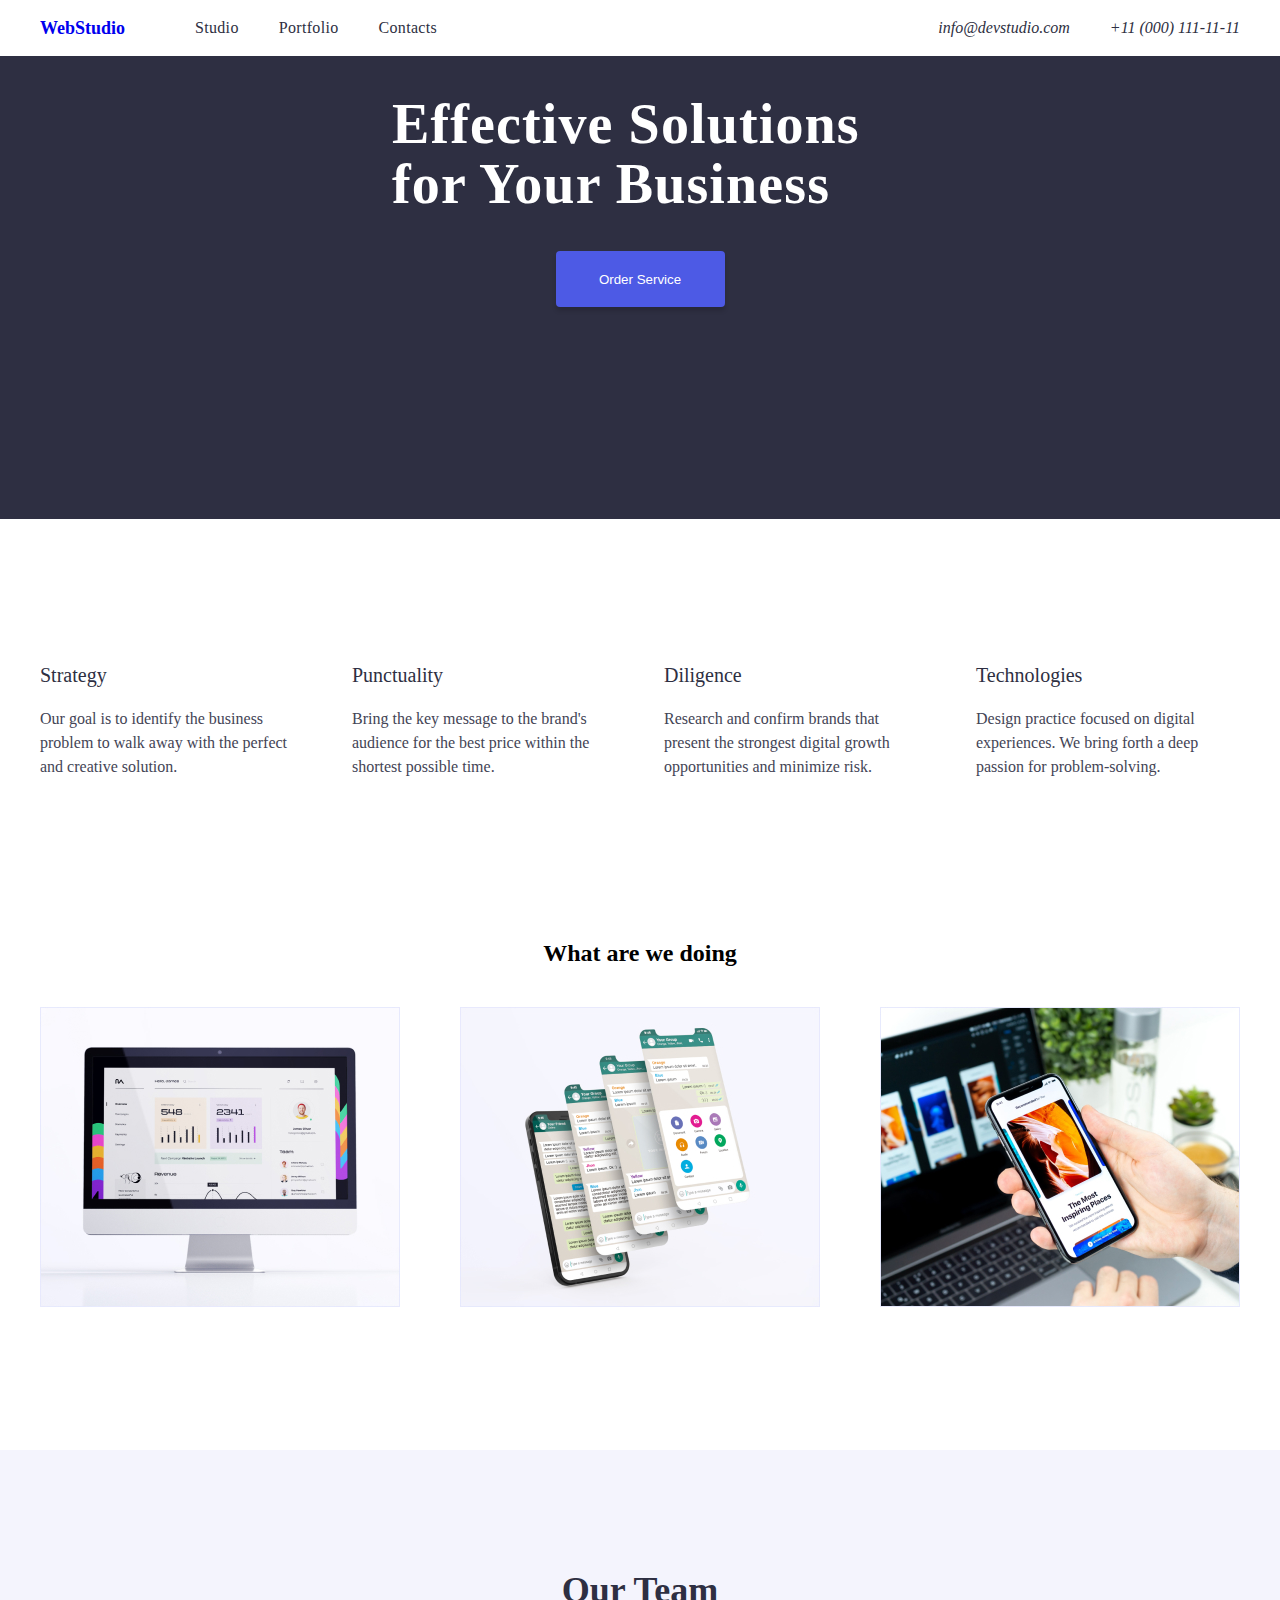
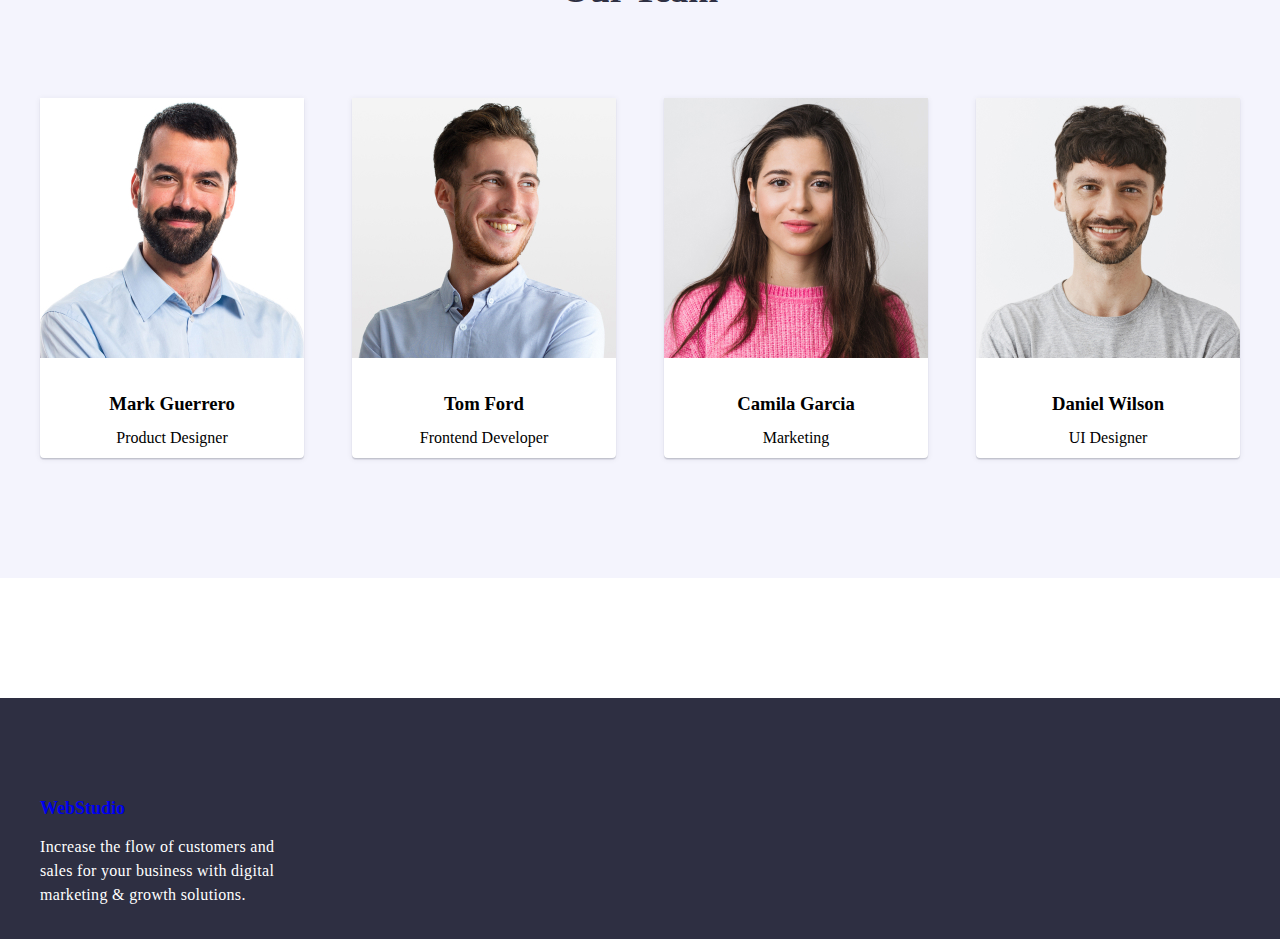
<file: index.html>
<!DOCTYPE html>
<html lang="en">

<head>
    <meta charset="UTF-8">
    <meta http-equiv="X-UA-Compatible" content="IE=edge">
    <meta name="viewport" content="width=device-width, initial-scale=1.0">
    <title>Document</title>
    <link rel="preconnect" href="https://fonts.googleapis.com">
    <link rel="preconnect" href="https://fonts.gstatic.com" crossorigin>

    <link
        href="https://fonts.googleapis.com/css2?family=Inter:wght@100;200;300;400;500;600;700;800;900&family=Raleway:wght@400;500;700;800;900&display=swap"
        rel="stylesheet">

    <link rel="stylesheet" href="./css/style.css">

</head>

<body>
    <header class="header  container">
        <nav class="header-nav ">
            <a class="logo" href="./index.html">WebStudio</a>
            <ul class="header-nav-list">
                <li class="header-nav-item"><a href="./index.html">Studio</a></li>
                <li class="header-nav-item"><a href="./portfolio.html">Portfolio</a></li>
                <li class="header-nav-item"><a href="">Contacts</a></li>
            </ul>
        </nav>
        <address class="header-address">
            <ul class="header-address-list">
                <li class="header-address-item"> <a href="mailto:info@devstudio.com">info@devstudio.com</a></li>
                <li class="header-address-item"><a href="tel:+110001111111">+11 (000) 111-11-11</a></li>
            </ul>

        </address>

    </header>
    <main>
        <!-- herov -->
        <section class="herov ">
            <div class=" herov-container container">
                <h1 class="herov-title">Effective Solutions
                    for Your Business</h1>
                <button class="herov-btn btn" type="button">Order Service</button>
        </section>
        </div>
        <!-- description -->
        <section class="description  container">
            <h2 hidden> list</h2>
            <ul class="description-list">
                <li class="description-item">
                    <!-- <img src="./images/img/img-description/Icon 1.png" alt=""> -->
                    <h3 class="description-title">Strategy</h3>
                    <p class="description-text">Our goal is to identify the business
                        problem to walk away with the perfect and creative solution. </p>
                </li>
                <li class="description-item">
                    <!-- <img src="./images/img/img-description/Icon 2.png" alt=""> -->
                    <h3 class="description-title">Punctuality</h3>
                    <p class="description-text">Bring the key message to the brand's audience for the best price
                        within
                        the shortest possible
                        time.
                    </p>
                </li>
                <li class="description-item">
                    <!-- <img src="./images/img/img-description/Icon 3.png" alt=""> -->
                    <h3 class="description-title">Diligence</h3>
                    <p class="description-text">Research and confirm brands that present the strongest digital
                        growth
                        opportunities and minimize
                        risk.</p>
                </li>
                <li class="description-item">
                    <!-- <img src="./images/img/img-description/Icon 4.png" alt=""> -->
                    <h3 class="description-title">Technologies</h3>
                    <p class="description-text">Design practice focused on digital experiences. We bring forth a
                        deep
                        passion for
                        problem-solving.</p>
                </li>
            </ul>
        </section>
        <!-- gallery -->
        <section class="gallery container">
            <h2 class="gallery-title">What are we doing</h2>
            <ul class="gallery-list">
                <li class="gallery-item"><img src="./images/img/img-gallery/img-1.jpg" alt="computer" width="360"
                        height="300" /></li>
                <li class="gallery-item"><img src="./images/img/img-gallery/img-2.jpg" alt="phone" width="360"
                        height="300" /></li>
                <li class="gallery-item"><img src="./images/img/img-gallery/img-3.jpg" alt="phone" width="360"
                        height="300" /></li>
            </ul>
        </section>
        <!-- team -->
        <section class="team">
            <div class="team-container container">
                <h2 class="team-title">
                    Our Team
                </h2>
                <ul class="team-list">
                    <li class="team-item">
                        <img src="./images/img/img-team/img-3.jpg" alt="Mark Guerrero" width="264" height="260" />
                        <h3 class="team-item-title">Mark Guerrero</h3>
                        <p class="team-item-text">Product Designer</p>
                        <!-- <ul class="team-social">
                            <li class="team-social-item"><a href="https://www.instagram.com/leszkomototv/"><img
                                        src="./images/img/img-Social-media/Ellipse.png" alt="instagram"></a>
                            </li>
                            <li class="team-social-item"><img src="./images/img/img-Social-media/Ellipse (1).png"
                                    alt="twitter">
                            </li>
                            <li class="team-social-item"><img src="./images/img/img-Social-media/Ellipse (2).png"
                                    alt="facebook">
                            </li>
                            <li class="team-social-item"><img src="./images/img/img-Social-media/Ellipse (3).png"
                                    alt="LinkedIn">
                            </li>
                        </ul> -->
                    </li>
                    <li class="team-item">
                        <img src="./images/img/img-team/img-2.jpg" alt="Tom Ford" width="264" height="260" />
                        <h3 class="team-item-title">Tom Ford</h3>
                        <p class="team-item-text">Frontend Developer</p>
                        <!-- <ul class="team-social">
                            <li class="team-social-item"><img src="./images/img/img-Social-media/Ellipse.png"
                                    alt="instagram">
                            </li>
                            <li class="team-social-item"><img src="./images/img/img-Social-media/Ellipse (1).png"
                                    alt="twitter">
                            </li>
                            <li class="team-social-item"><img src="./images/img/img-Social-media/Ellipse (2).png"
                                    alt="facebook">
                            </li>
                            <li class="team-social-item"><img src="./images/img/img-Social-media/Ellipse (3).png"
                                    alt="LinkedIn">
                            </li>
                        </ul> -->
                    </li>
                    <li class="team-item">
                        <img src="./images/img/img-team/img-1.jpg" alt="Camila Garcia" width="264" height="260" />
                        <h3 class="team-item-title">Camila Garcia</h3>
                        <p class="team-item-text">Marketing</p>
                        <!-- <ul class="team-social">
                            <li class="team-social-item"><img src="./images/img/img-Social-media/Ellipse.png"
                                    alt="instagram">
                            </li>
                            <li class="team-social-item"><img src="./images/img/img-Social-media/Ellipse (1).png"
                                    alt="twitter">
                            </li>
                            <li class="team-social-item"><img src="./images/img/img-Social-media/Ellipse (2).png"
                                    alt="facebook">
                            </li>
                            <li class="team-social-item"><img src="./images/img/img-Social-media/Ellipse (3).png"
                                    alt="LinkedIn">
                            </li>
                        </ul> -->
                    </li>
                    <li class="team-item">
                        <img src="./images/img/img-team/img.jpg" alt="Daniel Wilson" width="264" height="260" />
                        <h3 class="team-item-title">Daniel Wilson</h3>
                        <p class="team-item-text">UI Designer</p>
                        <!-- <ul class="team-social">
                            <li class="team-social-item"><img src="./images/img/img-Social-media/Ellipse.png"
                                    alt="instagram">
                            </li>
                            <li class="team-social-item"><img src="./images/img/img-Social-media/Ellipse (1).png"
                                    alt="twitter">
                            </li>
                            <li class="team-social-item"><img src="./images/img/img-Social-media/Ellipse (2).png"
                                    alt="facebook">
                            </li>
                            <li class="team-social-item"><img src="./images/img/img-Social-media/Ellipse (3).png"
                                    alt="LinkedIn">
                            </li>
                        </ul> -->
                    </li>
                </ul>
            </div>
        </section>
        <!-- <section class="customers container">
            <h1 class="customers-title">Customers</h1>
            <ul class="customers-list">
                <li class="customers-list-item"><a href="#"><img src="./images/img/img-customers/Logo (6).png"
                            alt=""></a>
                </li>
                <li class="customers-list-item"><a href="#"><img src="./images/img/img-customers/Logo (1).png"
                            alt=""></a></li>
                <li class="customers-list-item"><a href="#"><img src="./images/img/img-customers/Logo (2).png"
                            alt=""></a></li>
                <li class=" customers-list-item"><a href="#"><img src="./images/img/img-customers/Logo (3).png"
                            alt=""></a></li>
                <li class=" customers-list-item"><a href="#"><img src="./images/img/img-customers/Logo (4).png"
                            alt=""></a></li>
                <li class=" customers-list-item"><a href="#"><img src="./images/img/img-customers/Logo (5).png"
                            alt=""></a></li>
            </ul>

        </section> -->
    </main>
    <footer class=" footer">
        <!-- footer -->
        <div class="container">
            <ul class="footer-list ">
                <li class="footer-list-item"> <a class="logo" href="./index.html">WebStudio</a>
                    <p class="footer-text">Increase the flow of customers and sales for your business
                        with digital marketing &
                        growth solutions.</p>
                </li>
                <!-- <li class="footer-list-item">
                    <h1 class="footer-list-title ">Social media</h1>
                    <ul class="team-social">
                        <li class="team-social-item"><img src="./images/img/img-Social-media/Ellipse.png"
                                alt="instagram">
                        </li>
                        <li class="team-social-item"><img src="./images/img/img-Social-media/Ellipse (1).png"
                                alt="twitter">
                        </li>
                        <li class="team-social-item"><img src="./images/img/img-Social-media/Ellipse (2).png"
                                alt="facebook">
                        </li>
                        <li class="team-social-item"><img src="./images/img/img-Social-media/Ellipse (3).png"
                                alt="LinkedIn">
                        </li>
                    </ul>
                </li> -->
            </ul>
        </div>
    </footer>
</body>

</html>
</file>
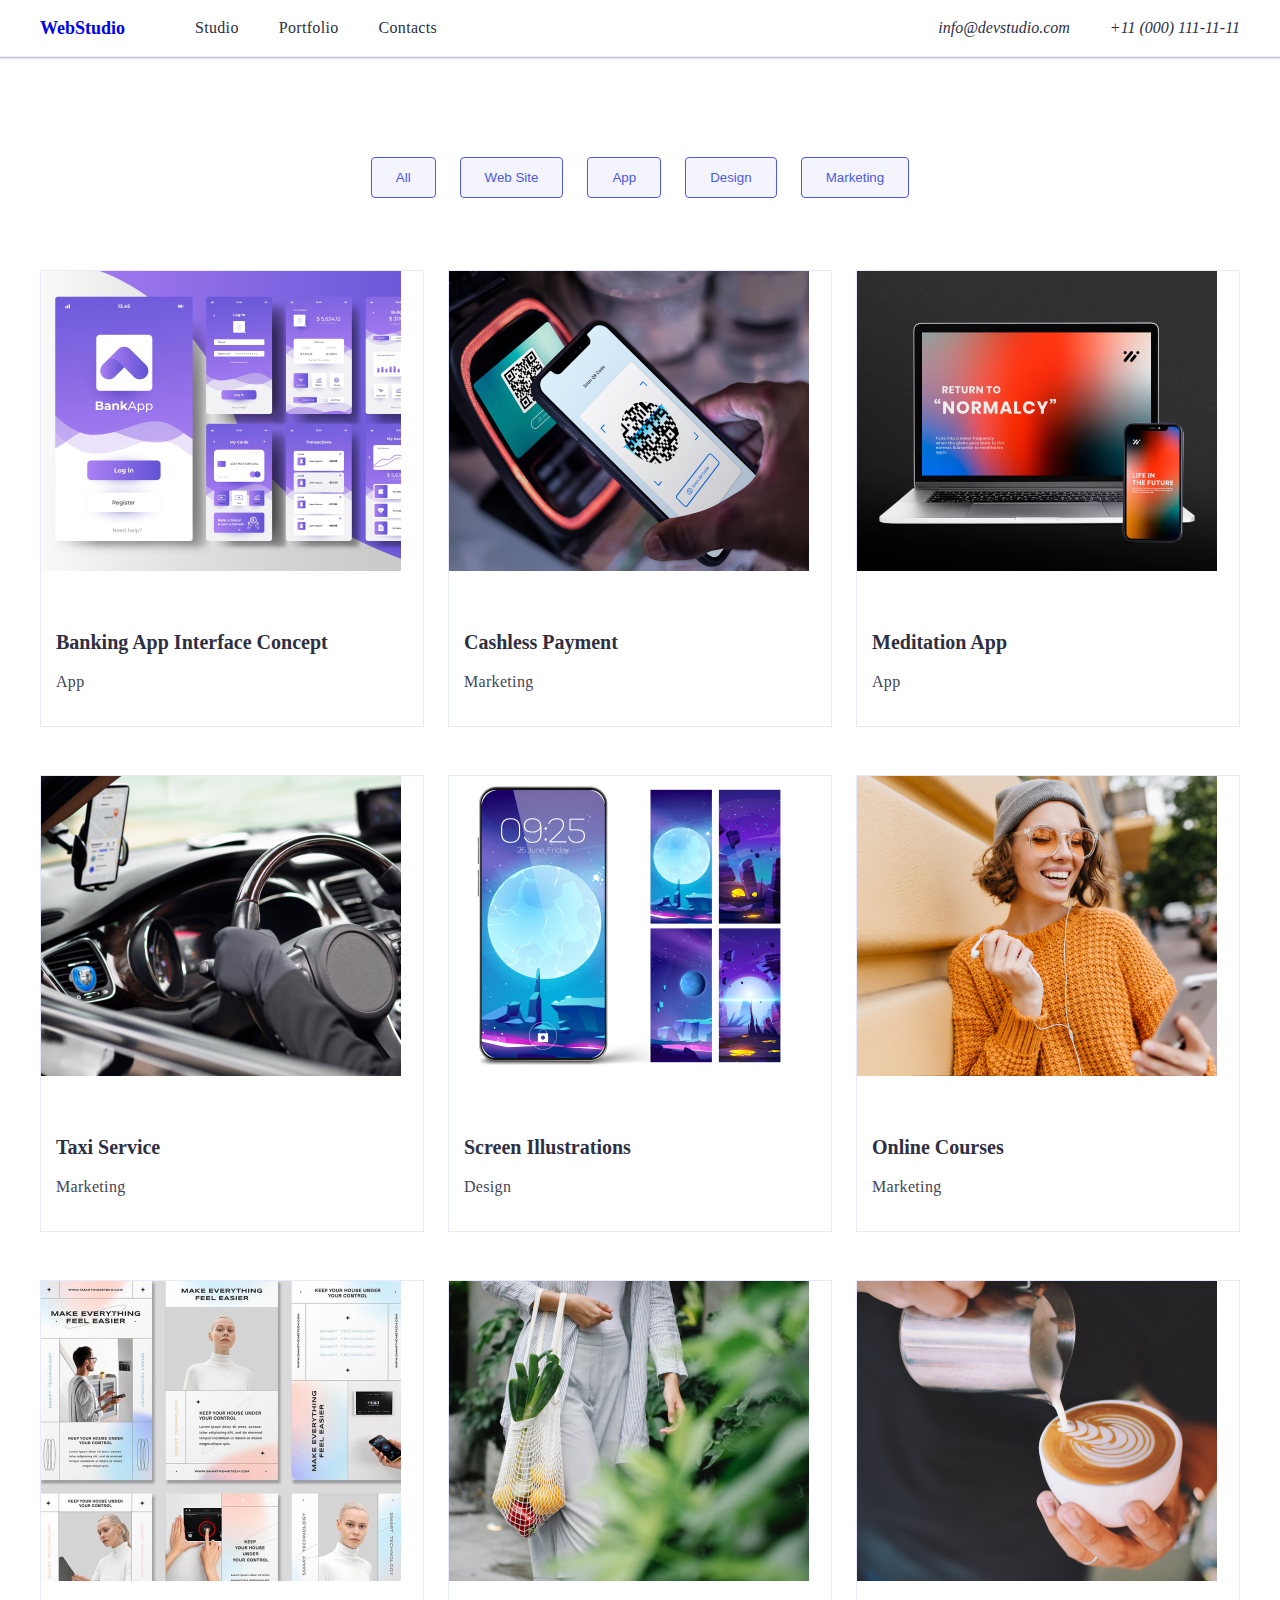
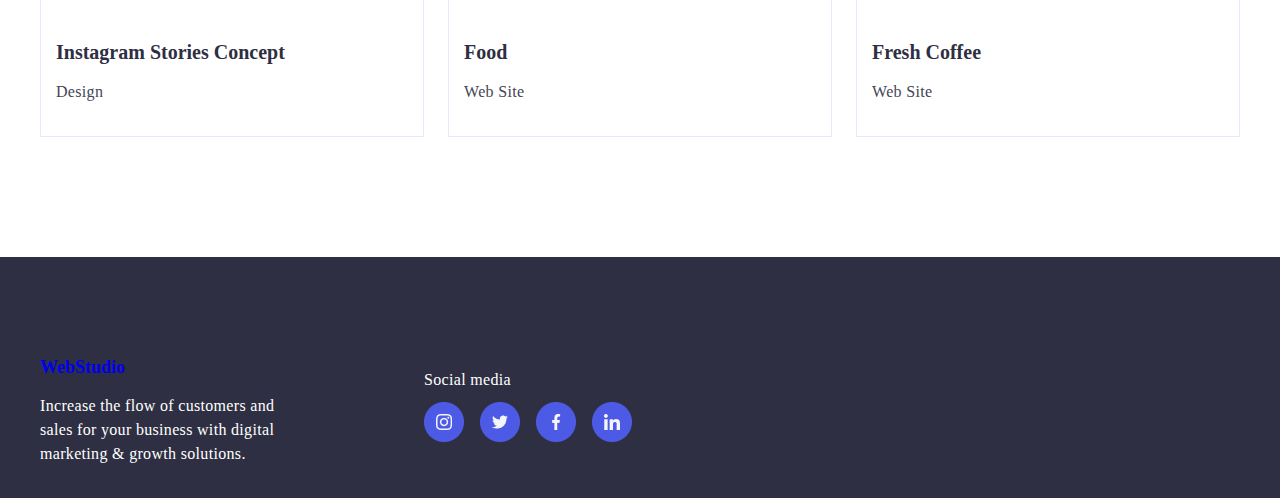
<file: portfolio.html>
<!DOCTYPE html>
<html lang="en">

<head>
    <meta charset="UTF-8">
    <meta http-equiv="X-UA-Compatible" content="IE=edge">
    <meta name="viewport" content="width=device-width, initial-scale=1.0">
    <title>Document</title>
    <link rel="preconnect" href="https://fonts.googleapis.com">
    <link rel="preconnect" href="https://fonts.gstatic.com" crossorigin>
    <link
        href="https://fonts.googleapis.com/css2?family=Inter:wght@100;200;300;400;500;600;700;800;900&family=Raleway:wght@400;500;700;800;900&display=swap"
        rel="stylesheet">

    <link rel="stylesheet" href="./css/style.css">

</head>

<body>
    <header class="header portfolio-header ">
        <div class="portfolio-nav container">
            <nav class="header-nav ">
                <a class="logo" href="./index.html">WebStudio</a>
                <ul class="header-nav-list">
                    <li class="header-nav-item"><a href="./index.html">Studio</a></li>
                    <li class="header-nav-item"><a href="./portfolio.html">Portfolio</a></li>
                    <li class="header-nav-item"><a href="">Contacts</a></li>
                </ul>
            </nav>
            <address class="header-address">
                <ul class="header-address-list">
                    <li class="header-address-item"> <a href="mailto:info@devstudio.com">info@devstudio.com</a></li>
                    <li class="header-address-item"><a href="tel:+110001111111">+11 (000) 111-11-11</a></li>
                </ul>

            </address>
        </div>
    </header>
    <main class="container">
        <section class="product ">
            <h2 hidden>Gallery</h2>
            <nav class="product-nav">
                <ul class="product-nav-list">
                    <li class="product-nav-item "><button class="product-nav-btn  btn" type="button">All</button></li>
                    <li class="product-nav-item"><button class="product-nav-btn btn" type="button">Web Site</button>
                    </li>
                    <li class="product-nav-item"><button class="product-nav-btn btn" type="button">App</button></li>
                    <li class="product-nav-item"><button class="product-nav-btn btn" type="button">Design</button></li>
                    <li class="product-nav-item"><button class="product-nav-btn btn" type="button">Marketing</button>
                    </li>
                </ul>
            </nav>
            <ul class="product-list">
                <li class="product-item">
                    <img src="./images/img/gallery-two/img-8.jpg" alt="" width="360" height="300">
                    <h3 class="product-title">Banking App Interface Concept</h3>
                    <p class="product-text">App</p>
                </li>
                <li class="product-item">
                    <img src="./images/img/gallery-two/img-7.jpg" alt="" width="360" height="300">
                    <h3 class="product-title">Cashless Payment</h3>
                    <p class="product-text">Marketing</p>
                </li>
                <li class="product-item">
                    <img src="./images/img/gallery-two/img-6.jpg" alt="" width="360" height="300">
                    <h3 class="product-title">Meditation App</h3>
                    <p class="product-text">App</p>
                </li>
                <li class="product-item">
                    <img src="./images/img/gallery-two/img-5.jpg" alt="" width="360" height="300">
                    <h3 class="product-title">Taxi Service</h3>
                    <p class="product-text">Marketing</p>
                </li>
                <li class="product-item">
                    <img src="./images/img/gallery-two/img-4.jpg" alt="" width="360" height="300">
                    <h3 class="product-title">Screen Illustrations</h3>
                    <p class="product-text">Design</p>
                </li>
                <li class="product-item">
                    <img src="./images/img/gallery-two/img-3.jpg" alt="" width="360" height="300">
                    <h3 class="product-title">Online Courses</h3>
                    <p class="product-text">Marketing</p>
                </li>
                <li class="product-item">
                    <img src="./images/img/gallery-two/img-2.jpg" alt="" width="360" height="300">
                    <h3 class="product-title">Instagram Stories Concept</h3>
                    <p class="product-text">Design</p>
                </li>
                <li class="product-item">
                    <img src="./images/img/gallery-two/img-1.jpg" alt="" width="360" height="300">
                    <h3 class="product-title">Food</h3>
                    <p class="product-text">Web Site</p>
                </li>
                <li class="product-item">
                    <img src="./images/img/gallery-two/img.jpg" alt="" width="360" height="300">
                    <h3 class="product-title">Fresh Coffee</h3>
                    <p class="product-text">Web Site</p>
                </li>
            </ul>
        </section>
    </main>
    <footer class=" footer">
        <!-- footer -->
        <div class="container">
            <ul class="footer-list ">
                <li class="footer-list-item"> <a class="logo" href="./index.html">WebStudio</a>
                    <p class="footer-text">Increase the flow of customers and sales for your business
                        with digital marketing &
                        growth solutions.</p>
                </li>
                <li class="footer-list-item">
                    <h1 class="footer-list-title ">Social media</h1>
                    <ul class="team-social">
                        <li class="team-social-item"><img src="./images/img/img-Social-media/Ellipse.png"
                                alt="instagram">
                        </li>
                        <li class="team-social-item"><img src="./images/img/img-Social-media/Ellipse (1).png"
                                alt="twitter">
                        </li>
                        <li class="team-social-item"><img src="./images/img/img-Social-media/Ellipse (2).png"
                                alt="facebook">
                        </li>
                        <li class="team-social-item"><img src="./images/img/img-Social-media/Ellipse (3).png"
                                alt="LinkedIn">
                        </li>
                    </ul>
                </li>
            </ul>
        </div>
    </footer>
</body>

</html>
</file>
<file: css/style.css>
:root {
    --color--iris: #4d5ae5;
    --color--ocean: #404bbf;
    --color--navy-blue: #2e2f42;
    --color--green: #31d0aa;
    --color--slate: #434455;
    --color--light-slate: #8e8f99;
    --color--cornflower: #e7e9fc;
    --color--cloud: #f4f4fd;
    --color--navy-blue-modal: #2e2f42;
    --color--grey: #2e2f42;
    --color--white: #ffffff;
    --color--dairy: #fcfcfc;
}

/* global */

body {
    font-family: 'Roboto';
    font-style: normal;
    font-weight: 400;
    font-size: 16px;
    line-height: 1.500;
    margin: 0;

}


li {
    list-style-type: none;
}

a {
    text-decoration: none;
}

.btn {
    background-color: var(--color--iris);
    color: var(--color--white);
    border: none;
}

.container {
    margin: 0 auto;
    width: 1200px;
}

/* /global */


/* header */
.header {
    display: flex;
    justify-content: space-between;
    align-items: center;
}

.header-nav {
    display: flex;
}


.logo {
    width: 115px;
    align-items: center;
    font-weight: 800;
    font-size: 18px;
    line-height: 21px;
    display: flex;

}

.header-nav-list {
    display: flex;

}

.header-nav-item>a {
    font-weight: 500;
    font-size: 16px;
    line-height: 24px;
    letter-spacing: 0.02em;
    color: var(--color--navy-blue);
}

.header-nav-item:not(:last-child) {
    margin-right: 40px;


}


.header-address-list {
    display: flex;
}

.header-address-item>a {
    font-weight: 400;
    font-size: 16px;
    line-height: 24px;
    color: var(--color--navy-blue);
}


.header-address-item:not(:last-child) {
    margin-right: 40px;
}

/* /header */

/* herov */
.herov {
    /* background-image: url(../images/img/img-global/people-office\ 1.png); */
    margin-bottom: 124px;
    background-color: var(--color--navy-blue);
}

.herov::after {
    color: rgba(46, 47, 66, 0.2);
    z-index: 1;
    width: 100%;
    height: 100%;
    content: "«"
}

.herov-container {
    display: flex;
    flex-direction: column;
    align-items: center;
    z-index: 3;
}

.herov-title {
    width: 496px;
    font-weight: 700;
    font-size: 56px;
    line-height: 60px;
    letter-spacing: 0.02em;
    color: var(--color--white);
}

.herov-btn {
    width: 169px;
    height: 56px;
    box-shadow: 0px 4px 4px rgba(0, 0, 0, 0.15);
    border: none;
    border-radius: 4px;
    margin-bottom: 188px;
}

/* /herov */

/* description */

.description {
    margin-bottom: 120px;
}



.description-list {
    display: flex;
    padding: 0;
    width: 100%;
    justify-content: space-between;
}

.description-item {
    width: 264px;
}

.description-item:not(:last-child) {
    margin-right: 24px;
}

.description-title {
    font-weight: 500;
    font-size: 20px;
    line-height: 24px;
    color: var(--color--navy-blue);
}

.description-text {
    font-weight: 400;
    font-size: 16px;
    line-height: 24px;
    color: var(--color--slate);
}



/* /description */


/*  gallery */

.gallery {
    display: flex;
    flex-direction: column;
    align-items: center;
    margin-bottom: 120px;
}



.gallery-list {
    display: flex;
    padding: 0;
    width: 100%;
    justify-content: space-between;
}

.gallery-item:not(:last-child) {
    margin-right: 24px;
}

/* / gallery */

/* team */

.team {
    background-color: var(--color--cloud);
    margin-bottom: 120px;
}

.team-container {
    display: flex;
    flex-direction: column;
    align-items: center;
}

.team-title {
    margin-top: 120px;
    margin-bottom: 72px;
    font-weight: 700;
    font-size: 36px;
    line-height: 40px;
    color: var(--color--navy-blue);
}

.team-list {
    display: flex;
    padding: 0;
    width: 100%;
    justify-content: space-between;
    margin-bottom: 120px;
}

.team-item {
    display: flex;
    flex-direction: column;
    align-items: center;
    padding: 0px 0px 32px;
    width: 264px;
    background: var(--color--white);
    box-shadow: 0px 1px 6px rgba(46, 47, 66, 0.08), 0px 1px 1px rgba(46, 47, 66, 0.16), 0px 2px 1px rgba(46, 47, 66, 0.08);
    border-radius: 0px 0px 4px 4px;
    padding: 0;
}

.team-item:not(:last-child) {
    margin-right: 24px;
}

.team-item>img {
    margin: 0;
    margin-bottom: 32px;
}

.team-item-title {
    margin: 0;
    margin-bottom: 8px;
}

.team-item-text {
    margin: 0;
    margin-bottom: 8px;
}

.team-social {
    display: flex;
    justify-content: space-between;
    width: 90%;
    padding: 0;
    margin-bottom: 32px;
}

/* /team */


/* customers */

.customers {
    display: flex;
    flex-direction: column;
    align-items: center;
    margin-bottom: 120px;
}

.customers-title {
    font-weight: 700;
    font-size: 36px;
    line-height: 40px;
    color: var(--color--navy-blue);

}

.customers-list {
    display: flex;
    justify-content: space-between;
    padding: 0;
    width: 100%;
}


.customers-list-item {
    border: 1px solid #8E8F99;
    border-radius: 4px;
    width: 168px;
    height: 88px;
    align-items: center;
    display: flex;
    justify-content: center;
}

.customers-list-item:not(:last-child) {
    margin-right: 24px;
}

/* /customers */

/* footer */

.footer {
    background-color: var(--color--navy-blue);
    display: flex;
    flex-direction: column;
    align-items: center;

}

.footer-list {
    display: flex;
    margin-top: 100px;
    width: 100%;
    padding: 0;
}

.footer-list-item {
    display: flex;
    flex-direction: column;
}

.footer-text {
    width: 264px;
    font-weight: 400;
    font-size: 16px;
    line-height: 24px;
    letter-spacing: 0.02em;
    color: var(--color--white);
    margin-right: 120px;
}

.footer-list-title {
    font-weight: 500;
    font-size: 16px;
    line-height: 24px;
    letter-spacing: 0.02em;
    color: var(--color--white);
}

.team-social {
    display: flex;
    justify-content: space-between;
    width: 208px;

}


/* /footer */



/* portfolio */
.portfolio-header {
    border-bottom: 1px solid var(--color--cornflower);
    box-shadow: 0px 2px 1px rgba(46, 47, 66, 0.08), 0px 1px 1px rgba(46, 47, 66, 0.16), 0px 1px 6px rgba(46, 47, 66, 0.08);
    margin-bottom: 100px;
}

.portfolio-nav {
    display: flex;
    justify-content: space-between;
}



/* /portfolio */

/* product */
.product {
    padding-bottom: 120px;
}

.product-nav {
    margin-bottom: 72px;
}

.product-nav-list {
    display: flex;
    justify-content: center;
    align-items: center;
    padding: 0;
    margin: 0;
}

.product-nav-btn {
    padding: 12px 24px;
    background: var(--color--cloud);
    border: 1px solid;
    border-radius: 4px;
    color: var(--color--iris);
}


.product-nav-item:not(:last-child) {
    margin-right: 24px;
}

.product-list {
    padding: 0;
    margin: 0;
    display: grid;
    grid-template-columns: repeat(3, 1fr);
    grid-column-gap: 24px;
    grid-row-gap: 48px;
}

.product-item {
    background: var(--color--white);
    border: 1px solid var(--color--cornflower);

}

.product-item>img {
    margin-bottom: 32px;
}

.product-title {
    font-weight: 900;
    font-size: 20px;
    line-height: 24px;
    color: var(--color--navy-blue);
    margin-bottom: 8px;
    margin-left: 15px;
}

.product-text {
    font-weight: 400;
    font-size: 16px;
    line-height: 24px;
    letter-spacing: 0.02em;
    color: var(--color--slate);
    margin-bottom: 32px;
    margin-left: 15px;
}

/* /product */
</file>
